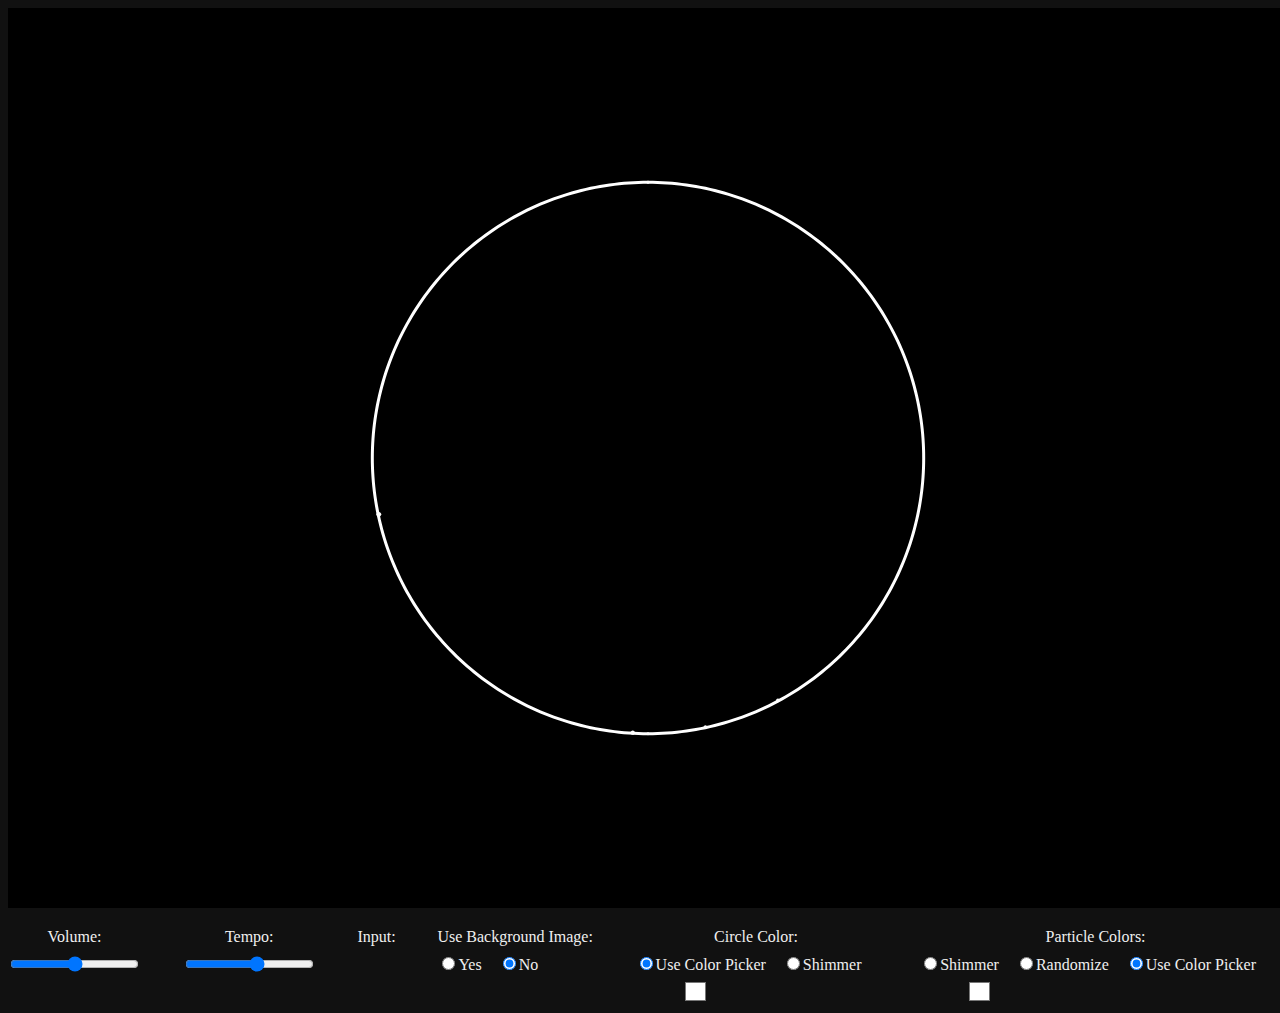
<file: index.html>
<!DOCTYPE html>
<html lang="en" dir="ltr">
    <head>
        <meta charset="utf-8">
        <link href="../css/styles.css" rel="stylesheet">
        <title>Creative Coding Sandbox</title>
    </head>
    <body>
        <div id="canvas"></div>
        <div class="modifiers">
            <div id="volume">
                <p>Volume:</p>
            </div>
            <div id="tempo">
                <p>Tempo:</p>
            </div>
            <div id="input">
                <p>Input:</p>
            </div>
            <div id="background">
                <p>Use Background Image:</p>
            </div>
            <div id="circle-color">
                <p>Circle Color:</p>
            </div>
            <div id="particle-colors">
                <p>Particle Colors:</p>
            </div>
        </div>
        <script defer src="./js/p5.min.js"></script>
        <script defer src="./js/p5.sound.min.js"></script>
        <script defer src="./js/script.js?v=0.02"></script>
    </body>
</html>
</file>
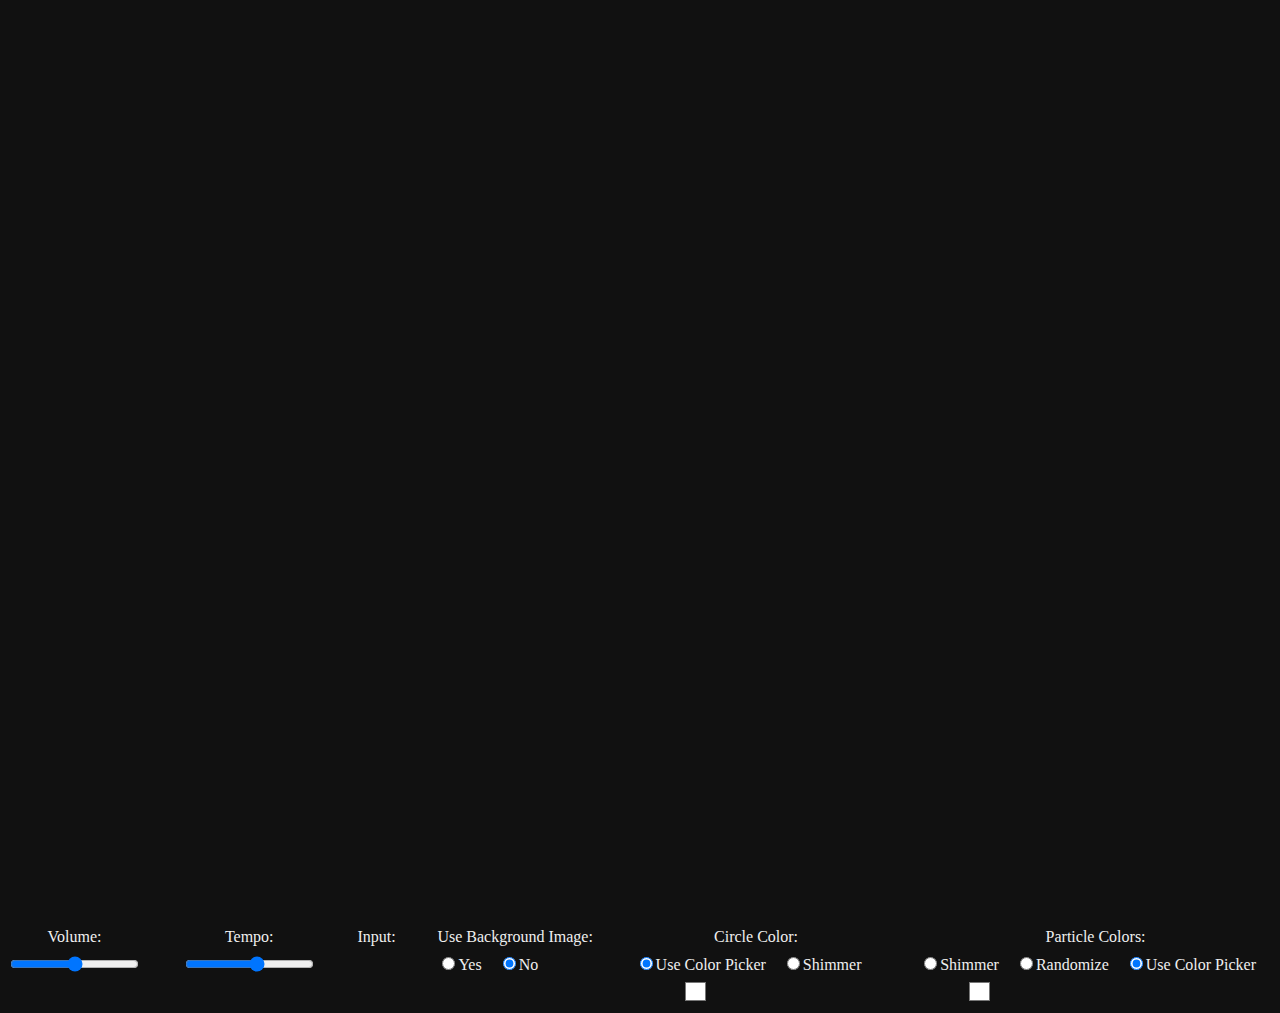
<file: src/index.html>
<!DOCTYPE html>
<html lang="en" dir="ltr">
    <head>
        <meta charset="utf-8">
        <link href="/css/styles.css" rel="stylesheet">
        <title>Creative Coding Sandbox</title>
    </head>
    <body>
        <div id="canvas"></div>
        <div class="modifiers">
            <div id="volume">
                <p>Volume:</p>
            </div>
            <div id="tempo">
                <p>Tempo:</p>
            </div>
            <div id="input">
                <p>Input:</p>
            </div>
            <div id="background">
                <p>Use Background Image:</p>
            </div>
            <div id="circle-color">
                <p>Circle Color:</p>
            </div>
            <div id="particle-colors">
                <p>Particle Colors:</p>
            </div>
        </div>
        <script async src="./js/p5.min.js"></script>
        <script async src="./js/p5.sound.min.js"></script>
        <script async src="./js/script.js?v=0.02"></script>
    </body>
</html>
</file>
<file: css/styles.css>
.modifiers {
    display: flex;
    justify-content: space-between;
}

p {
    text-align: center;
    color: #efefef;
    margin-bottom: 0.5rem;
}

body {
    background: #111;
}

label span {
    color: #efefef;
}

label {
    margin-right: 1rem;
}

input[type="color" i] {
    margin: 0.25rem 0 0 3rem;
    padding: 0;
    border: none;
    background: none;
    width: 25px;
}

#input button {
    background: none;
    border: 2px solid #efefef;
    color: #efefef;
    padding: 5px 10px;
    margin-right: 1rem;
    transition: all 0.1s 0.1s linear;
}

#input button:hover {
    background: #efefef;
    color: #111;
}
</file>
